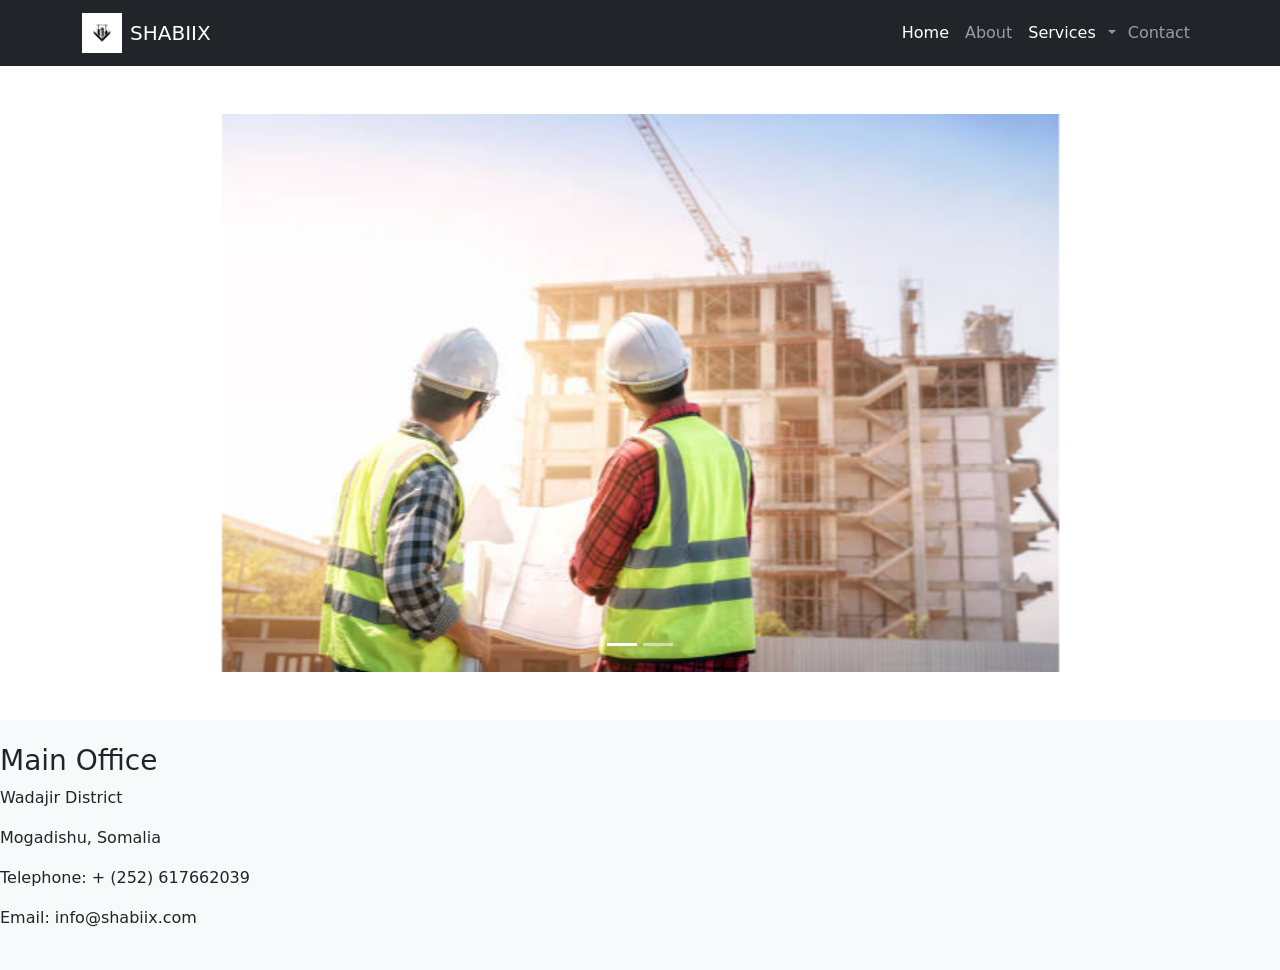
<file: new/index.html>
<!DOCTYPE html>
<html lang="en">
<head>
  <meta charset="UTF-8" />
  <meta name="viewport" content="width=device-width, initial-scale=1.0"/>
  <title>Home - SHABIIX</title>
  <link rel="icon" type="image/x-icon" href="images/shabiix.png">
  <link href="https://cdn.jsdelivr.net/npm/bootstrap@5.3.2/dist/css/bootstrap.min.css" rel="stylesheet" />
  <link rel="stylesheet" href="https://cdnjs.cloudflare.com/ajax/libs/font-awesome/6.5.0/css/all.min.css">
</head>
<body class="d-flex flex-column min-vh-100">

  <!-- Navbar -->
  <nav class="navbar navbar-expand-lg navbar-dark bg-dark">
    <div class="container">
      <a class="navbar-brand d-flex align-items-center" href="index.html">
        <img src="images/logo.jpg" alt="Shabiix Logo" width="40" class="me-2">
        <span>SHABIIX</span>
      </a>
      <button class="navbar-toggler" type="button" data-bs-toggle="collapse" data-bs-target="#navbarNav">
        <span class="navbar-toggler-icon"></span>
      </button>
      <div class="collapse navbar-collapse justify-content-end" id="navbarNav">
        <ul class="navbar-nav">
          <li class="nav-item"><a class="nav-link active" href="index.html">Home</a></li>
          <li class="nav-item"><a class="nav-link" href="about.html">About</a></li>
          <li class="nav-item dropdown d-flex align-items-center">
            <!-- Services Page Link -->
            <a class="nav-link active" href="services.html">Services</a>

            <!-- Dropdown Toggle Button -->
            <a class="nav-link dropdown-toggle px-1" href="#" id="servicesDropdown" role="button" data-bs-toggle="dropdown" aria-expanded="false"></a>

            <!-- Dropdown Menu -->
            <ul class="dropdown-menu" aria-labelledby="servicesDropdown">
              <li><a class="dropdown-item" href="project.html">Projects</a></li>
              <li><a class="dropdown-item" href="vision.html">Vision</a></li>
              <li><a class="dropdown-item" href="mission.html">Mission</a></li>
            </ul>
          </li>

          <li class="nav-item"><a class="nav-link" href="contact.html">Contact</a></li>
        </ul>
      </div>
    </div>
  </nav>

   <section class="container my-5">
    <div id="carouselExampleIndicators" class="carousel slide" data-bs-ride="carousel" data-bs-interval="2000">
      <div class="carousel-indicators">
        <button type="button" data-bs-target="#carouselExampleIndicators" data-bs-slide-to="0" class="active" aria-current="true" aria-label="Slide 1"></button>
        <button type="button" data-bs-target="#carouselExampleIndicators" data-bs-slide-to="1" aria-label="Slide 2"></button>
      </div>
      <div class="carousel-inner">
        <div class="carousel-item active">
           <img src="images/civil5.jpg" class="d-block w-75 mx-auto" alt="Slide 1">
        </div>
       
        <div class="carousel-item">
          <img src="images/civil6.jpg" class="d-block w-75 mx-auto" alt="Slide 2">
        </div>
      </div>
      <button class="carousel-control-prev" type="button" data-bs-target="#carouselExampleIndicators" data-bs-slide="prev">
        <span class="carousel-control-prev-icon" aria-hidden="true"></span>
        <span class="visually-hidden">Previous</span>
      </button>
      <button class="carousel-control-next" type="button" data-bs-target="#carouselExampleIndicators" data-bs-slide="next">
        <span class="carousel-control-next-icon" aria-hidden="true"></span>
        <span class="visually-hidden">Next</span>
      </button>
    </div>
  </section>

<!-- Footer -->
  <footer class="site-footer bg-light text-left py-4 mt-auto">
    <h3>Main Office</h3>
    <p>Wadajir District</p>
    <p>Mogadishu, Somalia</p>
    <p>Telephone: + (252) 617662039</p>
    <p>Email: info@shabiix.com</p>
  </footer>
  <!-- Bootstrap JS Bundle (includes Popper) -->
  <script src="https://cdn.jsdelivr.net/npm/bootstrap@5.3.2/dist/js/bootstrap.bundle.min.js"></script>
</body>
</html>
</file>
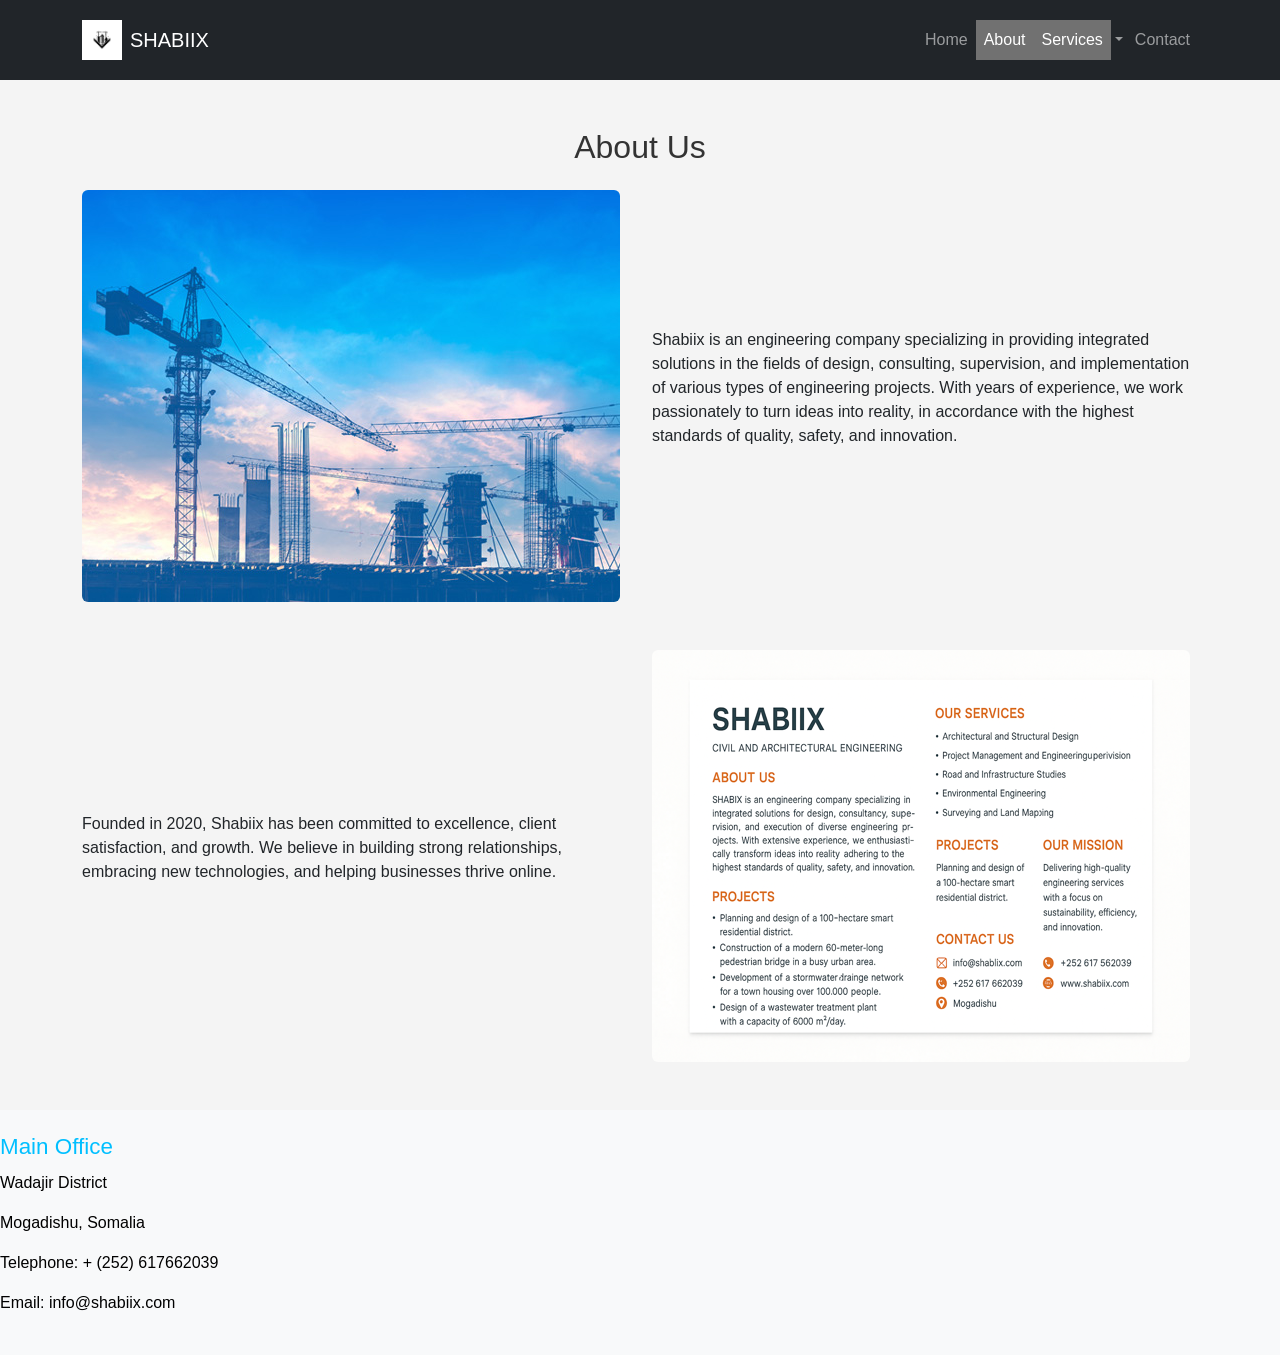
<file: new/about.html>
<!DOCTYPE html>
<html lang="en">
<head>
  <meta charset="UTF-8" />
  <meta name="viewport" content="width=device-width, initial-scale=1.0"/>
  <title>About Us - SHABIIX</title>
  <link rel="icon" type="image/x-icon" href="images/shabiix.png">

  <!-- ✅ Bootstrap CSS -->
  <link href="https://cdn.jsdelivr.net/npm/bootstrap@5.3.2/dist/css/bootstrap.min.css" rel="stylesheet" />

  <!-- Font Awesome -->
  <link rel="stylesheet" href="https://cdnjs.cloudflare.com/ajax/libs/font-awesome/6.5.0/css/all.min.css">

  <!-- Custom CSS -->
  <link rel="stylesheet" href="shabix.css" />
</head>
<body class="d-flex flex-column min-vh-100">

  <!-- ✅ Bootstrap Navbar -->
  <nav class="navbar navbar-expand-lg navbar-dark bg-dark">
    <div class="container">
      <a class="navbar-brand d-flex align-items-center" href="index.html">
        <img src="images/logo.jpg" alt="Shabiix Logo" width="40" class="me-2">
        <span>SHABIIX</span>
      </a>
      <button class="navbar-toggler" type="button" data-bs-toggle="collapse" data-bs-target="#navbarContent">
        <span class="navbar-toggler-icon"></span>
      </button>
      <div class="collapse navbar-collapse justify-content-end" id="navbarContent">
        <ul class="navbar-nav">
          <li class="nav-item"><a class="nav-link" href="index.html">Home</a></li>
          <li class="nav-item"><a class="nav-link active" href="about.html">About</a></li>
          <li class="nav-item dropdown d-flex align-items-center">
            <!-- Services Page Link -->
            <a class="nav-link active" href="services.html">Services</a>

            <!-- Dropdown Toggle Button -->
            <a class="nav-link dropdown-toggle px-1" href="#" id="servicesDropdown" role="button" data-bs-toggle="dropdown" aria-expanded="false"></a>

            <!-- Dropdown Menu -->
            <ul class="dropdown-menu" aria-labelledby="servicesDropdown">
              <li><a class="dropdown-item" href="project.html">Projects</a></li>
              <li><a class="dropdown-item" href="vision.html">Vision</a></li>
              <li><a class="dropdown-item" href="mission.html">Mission</a></li>
            </ul>
          </li>

        <li class="nav-item"><a class="nav-link" href="contact.html">Contact</a></li>
        </ul>
      </div>
    </div>
  </nav>

  <!-- ✅ About Section -->
  <section class="container my-5">
    <h2 class="text-center mb-4">About Us</h2>

    <div class="row align-items-center mb-5">
      <div class="col-md-6">
        <img src="images/hakkimizda.jpg" alt="Team working" class="img-fluid rounded">
      </div>
      <div class="col-md-6">
        <p>Shabiix is an engineering company specializing in providing integrated solutions in the fields of design,
          consulting, supervision, and implementation of various types of engineering projects. With years of experience, 
          we work passionately to turn ideas into reality, in accordance with the highest standards of quality, safety,
          and innovation.</p>
      </div>
    </div>

    <div class="row align-items-center">
      <div class="col-md-6 order-md-2">
        <img src="images/civil7_resized_538x412.png" alt="Office culture" class="img-fluid rounded">
      </div>
      <div class="col-md-6 order-md-1">
        <p>
          Founded in 2020, Shabiix has been committed to excellence, client satisfaction, and growth.
          We believe in building strong relationships, embracing new technologies, and helping businesses thrive online.
        </p>
      </div>
    </div>
  </section>

<!-- Footer -->
  <footer class="site-footer bg-light text-left py-4 mt-auto">
    <h3>Main Office</h3>
    <p>Wadajir District</p>
    <p>Mogadishu, Somalia</p>
    <p>Telephone: + (252) 617662039</p>
    <p>Email: info@shabiix.com</p>
  </footer>
  <!-- ✅ Bootstrap JS -->
  <script src="https://cdn.jsdelivr.net/npm/bootstrap@5.3.2/dist/js/bootstrap.bundle.min.js"></script>
</body>
</html>
</file>
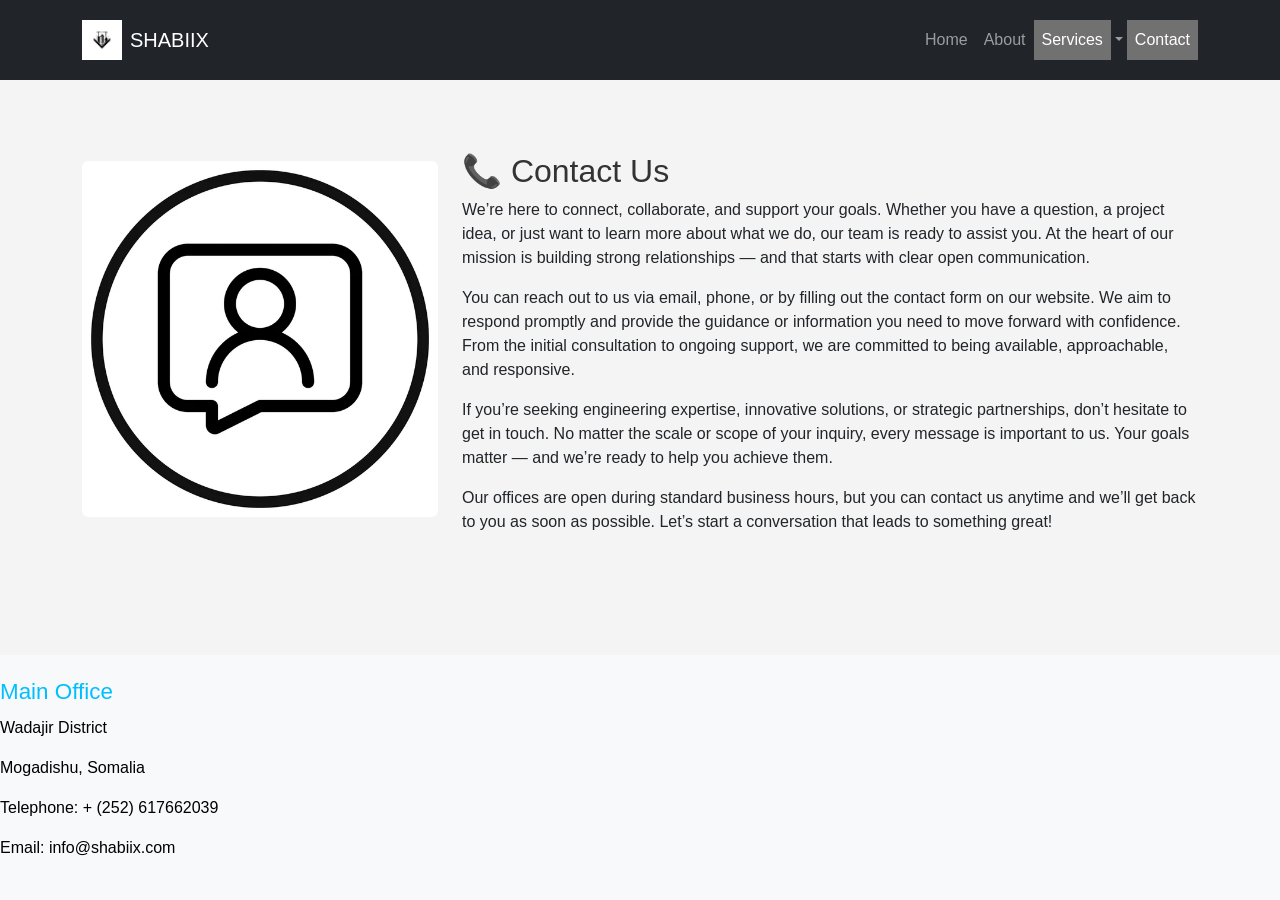
<file: new/contact.html>
<!DOCTYPE html>
<html lang="en">
<head>
  <meta charset="UTF-8" />
  <meta name="viewport" content="width=device-width, initial-scale=1.0"/>
  <title>Contact - SHABIIX</title>
  <link rel="icon" type="image/x-icon" href="images/shabiix.png">

  <!-- ✅ Bootstrap CSS -->
  <link href="https://cdn.jsdelivr.net/npm/bootstrap@5.3.2/dist/css/bootstrap.min.css" rel="stylesheet" />

  <!-- Font Awesome -->
  <link rel="stylesheet" href="https://cdnjs.cloudflare.com/ajax/libs/font-awesome/6.5.0/css/all.min.css">

  <!-- Custom CSS -->
  <link rel="stylesheet" href="shabix.css" />
</head>
<body class="d-flex flex-column min-vh-100">

  <!-- ✅ Bootstrap Navbar -->
  <nav class="navbar navbar-expand-lg navbar-dark bg-dark">
    <div class="container">
      <a class="navbar-brand d-flex align-items-center" href="index.html">
        <img src="images/logo.jpg" alt="Shabiix Logo" width="40" class="me-2">
        <span>SHABIIX</span>
      </a>
      <button class="navbar-toggler" type="button" data-bs-toggle="collapse" data-bs-target="#navbarContent">
        <span class="navbar-toggler-icon"></span>
      </button>
      <div class="collapse navbar-collapse justify-content-end" id="navbarContent">
        <ul class="navbar-nav">
          <li class="nav-item"><a class="nav-link" href="index.html">Home</a></li>
          <li class="nav-item"><a class="nav-link" href="about.html">About</a></li>

          <li class="nav-item dropdown d-flex align-items-center">
            <!-- Services Page Link -->
            <a class="nav-link active" href="services.html">Services</a>

            <!-- Dropdown Toggle Button -->
            <a class="nav-link dropdown-toggle px-1" href="#" id="servicesDropdown" role="button" data-bs-toggle="dropdown" aria-expanded="false"></a>

            <!-- Dropdown Menu -->
            <ul class="dropdown-menu" aria-labelledby="servicesDropdown">
              <li><a class="dropdown-item" href="project.html">Projects</a></li>
              <li><a class="dropdown-item" href="vision.html">Vision</a></li>
              <li><a class="dropdown-item" href="mission.html">Mission</a></li>
            </ul>
          </li>

          <li class="nav-item"><a class="nav-link active" href="contact.html">Contact</a></li>
        </ul>
      </div>
    </div>
  </nav>

  <!-- ✅ Contact Section -->
  <section class="container my-5">
    <div class="row align-items-center">
       <div class="col-md-4">
      <img src="images/contact.webp" alt="Contact Image" class="img-fluid rounded">
      
    </div>
      <div class="col-md-8">
        <h2 class="mt-4">📞 Contact Us</h2>
        <p>
          We’re here to connect, collaborate, and support your goals. Whether you have a question, a project idea,
          or just want to learn more about what we do, our team is ready to assist you. At the heart of our mission 
          is building strong relationships — and that starts with clear open communication.
        </p>
        <p>
          You can reach out to us via email, phone, or by filling out the contact form on our website.
          We aim to respond promptly and provide the guidance or information you need to move forward with confidence.
          From the initial consultation to ongoing support, we are committed to being available, approachable, and responsive.
        </p>
        <p>
          If you’re seeking engineering expertise, innovative solutions, or strategic partnerships, don’t hesitate to get in touch. 
          No matter the scale or scope of your inquiry, every message is important to us. Your goals matter — and we’re ready to help you achieve them.
        </p>
        <p>
          Our offices are open during standard business hours, but you can contact us anytime and we’ll get back to you as soon as possible. 
          Let’s start a conversation that leads to something great!
        </p>
      </div>
    </div>
  </section>

 <!-- Footer -->
  <footer class="site-footer bg-light text-left py-4 mt-auto">
    <h3>Main Office</h3>
    <p>Wadajir District</p>
    <p>Mogadishu, Somalia</p>
    <p>Telephone: + (252) 617662039</p>
    <p>Email: info@shabiix.com</p>
  </footer>

  <!-- ✅ Bootstrap JS -->
  <script src="https://cdn.jsdelivr.net/npm/bootstrap@5.3.2/dist/js/bootstrap.bundle.min.js"></script>
</body>
</html>
</file>
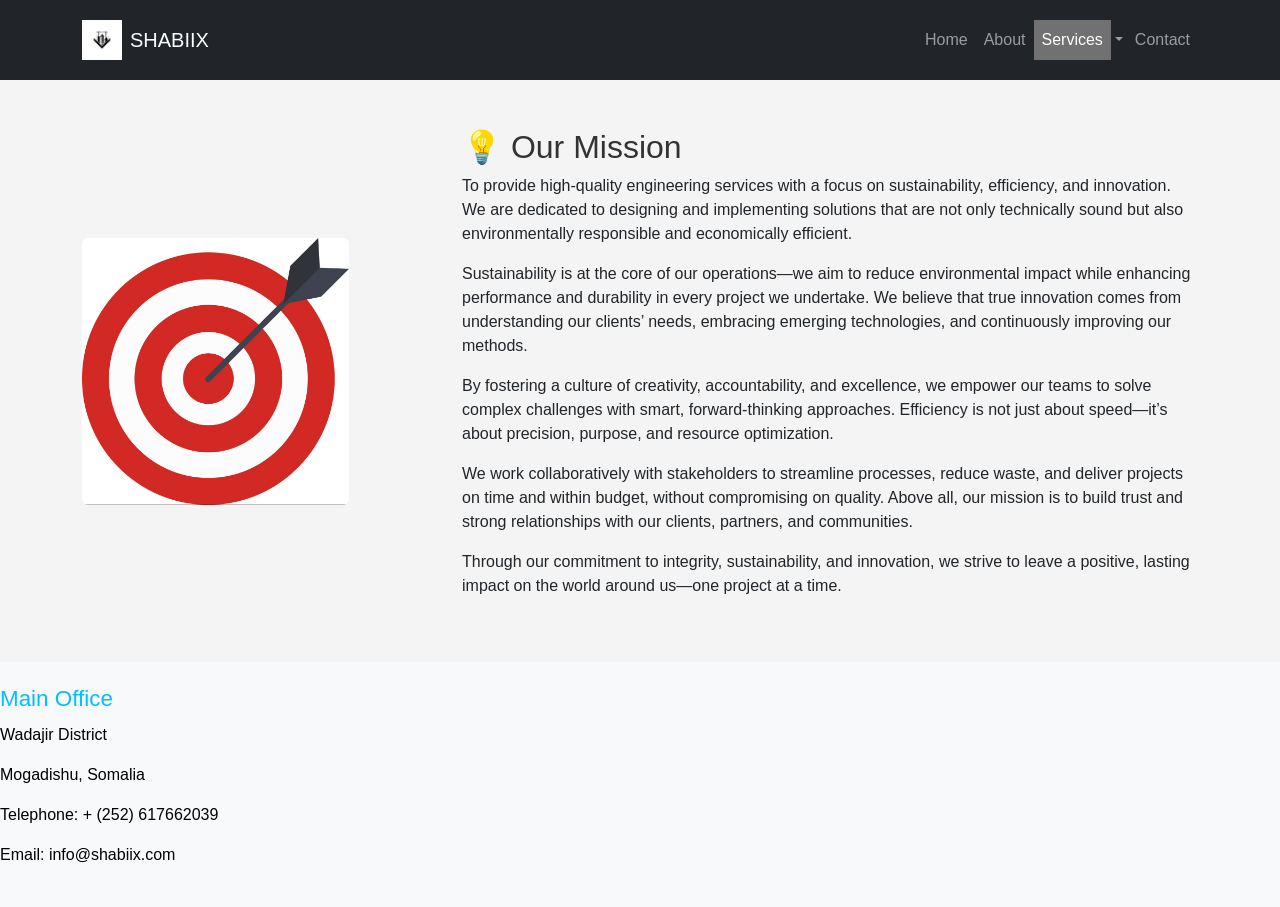
<file: new/mission.html>
<!DOCTYPE html>
<html lang="en">
<head>
  <meta charset="UTF-8" />
  <meta name="viewport" content="width=device-width, initial-scale=1.0"/>
  <title>Mission - SHABIIX</title>
  <link rel="icon" type="image/x-icon" href="images/shabiix.png">

  <!-- ✅ Bootstrap CSS -->
  <link href="https://cdn.jsdelivr.net/npm/bootstrap@5.3.2/dist/css/bootstrap.min.css" rel="stylesheet" />

  <!-- Font Awesome -->
  <link rel="stylesheet" href="https://cdnjs.cloudflare.com/ajax/libs/font-awesome/6.5.0/css/all.min.css">

  <!-- Custom CSS -->
  <link rel="stylesheet" href="shabix.css" />
</head>
<body class="d-flex flex-column min-vh-100">

  <!-- ✅ Bootstrap Navbar -->
  <nav class="navbar navbar-expand-lg navbar-dark bg-dark">
    <div class="container">
      <a class="navbar-brand d-flex align-items-center" href="index.html">
        <img src="images/logo.jpg" alt="Shabiix Logo" width="40" class="me-2">
        <span>SHABIIX</span>
      </a>
      <button class="navbar-toggler" type="button" data-bs-toggle="collapse" data-bs-target="#navbarContent">
        <span class="navbar-toggler-icon"></span>
      </button>
      <div class="collapse navbar-collapse justify-content-end" id="navbarContent">
        <ul class="navbar-nav">
          <li class="nav-item"><a class="nav-link" href="index.html">Home</a></li>
          <li class="nav-item"><a class="nav-link" href="about.html">About</a></li>
          <li class="nav-item dropdown d-flex align-items-center">
            <!-- Services Page Link -->
            <a class="nav-link active" href="services.html">Services</a>

            <!-- Dropdown Toggle Button -->
            <a class="nav-link dropdown-toggle px-1" href="#" id="servicesDropdown" role="button" data-bs-toggle="dropdown" aria-expanded="false"></a>

            <!-- Dropdown Menu -->
            <ul class="dropdown-menu" aria-labelledby="servicesDropdown">
              <li><a class="dropdown-item" href="project.html">Projects</a></li>
              <li><a class="dropdown-item" href="vision.html">Vision</a></li>
              <li><a class="dropdown-item" href="mission.html">Mission</a></li>
            </ul>
          </li>

          <li class="nav-item"><a class="nav-link" href="contact.html">Contact</a></li>
        </ul>
      </div>
    </div>
  </nav>

    <!-- Mission Section -->
  <section class="container my-5">
    <div class="row align-items-center">
      <div class="col-md-4">
        <img src="images/vision.jpg" alt="Mission Image" class="img-fluid rounded w-75">
      </div>
      <div class="col-md-8">
        <h2>💡  Our Mission</h2>
        <p>
          To provide high-quality engineering services with a focus on sustainability, efficiency, and innovation. 
          We are dedicated to designing and implementing solutions that are not only technically sound but also 
          environmentally responsible and economically efficient.
        </p>
        <p>
          Sustainability is at the core of our operations—we aim to reduce environmental impact while enhancing performance 
          and durability in every project we undertake. We believe that true innovation comes from understanding our clients’ 
          needs, embracing emerging technologies, and continuously improving our methods.
        </p>
        <p>
          By fostering a culture of creativity, accountability, and excellence, we empower our teams to solve complex challenges 
          with smart, forward-thinking approaches. Efficiency is not just about speed—it’s about precision, purpose, and resource 
          optimization.
        </p>
        <p>
          We work collaboratively with stakeholders to streamline processes, reduce waste, and deliver projects on time and 
          within budget, without compromising on quality. Above all, our mission is to build trust and strong relationships with 
          our clients, partners, and communities.
        </p>
        <p>
          Through our commitment to integrity, sustainability, and innovation, we strive to leave a positive, lasting impact 
          on the world around us—one project at a time.
        </p>
      </div>
    </div>
  </section>

 <!-- Footer -->
  <footer class="site-footer bg-light text-left py-4 mt-auto">
    <h3>Main Office</h3>
    <p>Wadajir District</p>
    <p>Mogadishu, Somalia</p>
    <p>Telephone: + (252) 617662039</p>
    <p>Email: info@shabiix.com</p>
  </footer>
  <!-- ✅ Bootstrap JS -->
  <script src="https://cdn.jsdelivr.net/npm/bootstrap@5.3.2/dist/js/bootstrap.bundle.min.js"></script>
</body>
</html>
</file>
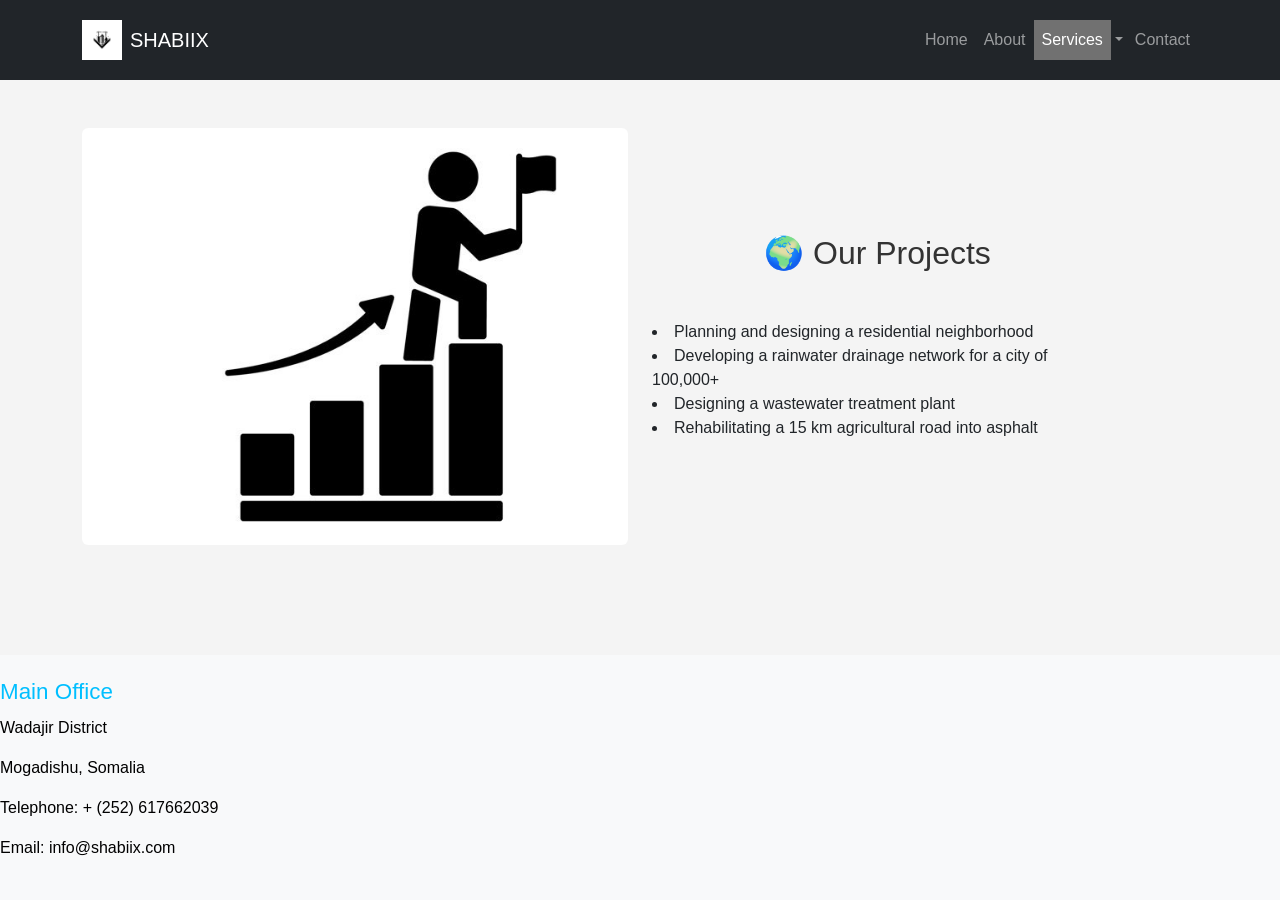
<file: new/project.html>
<!DOCTYPE html>
<html lang="en">
<head>
  <meta charset="UTF-8" />
  <meta name="viewport" content="width=device-width, initial-scale=1.0"/>
  <title>Our Projects - SHABIIX</title>
  <link rel="icon" type="image/x-icon" href="images/shabiix.png">

  <!-- ✅ Bootstrap CSS -->
  <link href="https://cdn.jsdelivr.net/npm/bootstrap@5.3.2/dist/css/bootstrap.min.css" rel="stylesheet" />

  <!-- Font Awesome -->
  <link rel="stylesheet" href="https://cdnjs.cloudflare.com/ajax/libs/font-awesome/6.5.0/css/all.min.css">

  <!-- Custom CSS -->
  <link rel="stylesheet" href="shabix.css" />
</head>
<body class="d-flex flex-column min-vh-100">

  <!-- ✅ Navbar -->
  <nav class="navbar navbar-expand-lg navbar-dark bg-dark">
    <div class="container">
      <a class="navbar-brand d-flex align-items-center" href="index.html">
        <img src="images/logo.jpg" alt="Shabiix Logo" width="40" class="me-2">
        <span>SHABIIX</span>
      </a>
      <button class="navbar-toggler" type="button" data-bs-toggle="collapse" data-bs-target="#navbarContent">
        <span class="navbar-toggler-icon"></span>
      </button>

      <div class="collapse navbar-collapse justify-content-end" id="navbarContent">
        <ul class="navbar-nav">
          <li class="nav-item"><a class="nav-link" href="index.html">Home</a></li>
          <li class="nav-item"><a class="nav-link" href="about.html">About</a></li>
          <li class="nav-item dropdown d-flex align-items-center">
            <!-- Services Page Link -->
            <a class="nav-link active" href="services.html">Services</a>

            <!-- Dropdown Toggle Button -->
            <a class="nav-link dropdown-toggle px-1" href="#" id="servicesDropdown" role="button" data-bs-toggle="dropdown" aria-expanded="false"></a>

            <!-- Dropdown Menu -->
            <ul class="dropdown-menu" aria-labelledby="servicesDropdown">
              <li><a class="dropdown-item" href="project.html">Projects</a></li>
              <li><a class="dropdown-item" href="vision.html">Vision</a></li>
              <li><a class="dropdown-item" href="mission.html">Mission</a></li>
            </ul>
          </li>

           <li class="nav-item"><a class="nav-link" href="contact.html">Contact</a></li>
        </ul>
      </div>
    </div>
  </nav>

  <!-- ✅ Project Section -->
  <section class="container my-5">

    <div class="row align-items-center">
      <div class="col-md-6">
        <img src="images/project.jpg" alt="Project Image" class="img-fluid rounded">
        
      </div>
      <div class="col-md-5">
            <ul">
            <h2 class="text-center mb-5">🌍 Our Projects</h2>
          <li>Planning and designing a residential neighborhood</li>
          <li> Developing a rainwater drainage network for a city of 100,000+</li>
          <li> Designing a wastewater treatment plant</li>
          <li>Rehabilitating a 15 km agricultural road into asphalt</li>
        </ul>
      </div>
    </div>
  </section>

 <!-- Footer -->
  <footer class="site-footer bg-light text-left py-4 mt-auto">
    <h3>Main Office</h3>
    <p>Wadajir District</p>
    <p>Mogadishu, Somalia</p>
    <p>Telephone: + (252) 617662039</p>
    <p>Email: info@shabiix.com</p>
  </footer>

  <!-- ✅ Bootstrap JS -->
  <script src="https://cdn.jsdelivr.net/npm/bootstrap@5.3.2/dist/js/bootstrap.bundle.min.js"></script>
</body>
</html>
</file>
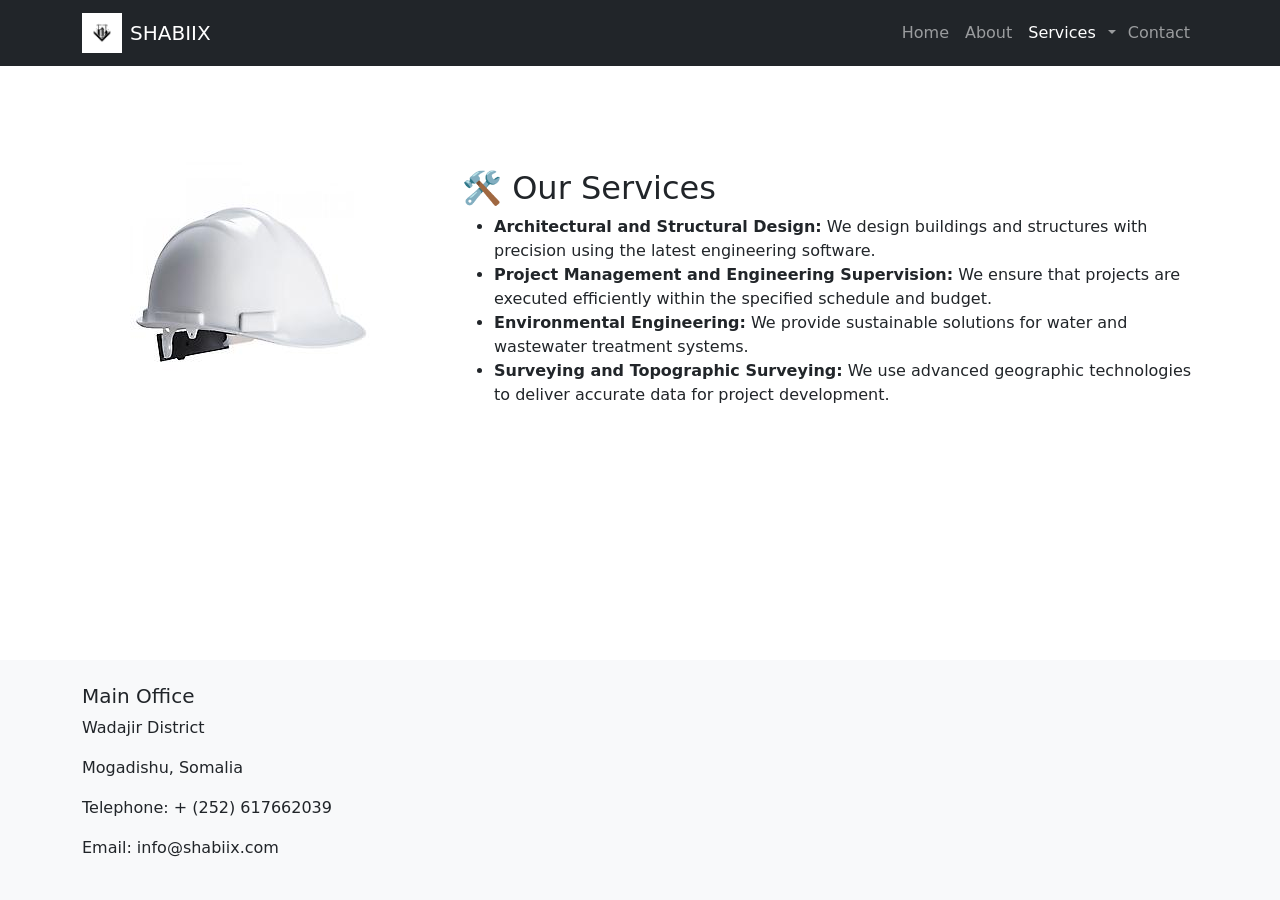
<file: new/services.html>
<!DOCTYPE html>
<html lang="en">
<head>
  <meta charset="UTF-8" />
  <meta name="viewport" content="width=device-width, initial-scale=1.0"/>
  <title>Our Services - SHABIIX</title>
  <link rel="icon" type="image/x-icon" href="images/shabiix.png">

  <!-- Bootstrap CSS -->
  <link href="https://cdn.jsdelivr.net/npm/bootstrap@5.3.2/dist/css/bootstrap.min.css" rel="stylesheet" />
  <link rel="stylesheet" href="https://cdnjs.cloudflare.com/ajax/libs/font-awesome/6.5.0/css/all.min.css">
</head>
<body class="d-flex flex-column min-vh-100">

  <!-- Navbar -->
  <nav class="navbar navbar-expand-lg navbar-dark bg-dark">
    <div class="container">
      <a class="navbar-brand d-flex align-items-center" href="index.html">
        <img src="images/logo.jpg" alt="Shabiix Logo" width="40" class="me-2">
        <span>SHABIIX</span>
      </a>
      <button class="navbar-toggler" type="button" data-bs-toggle="collapse" data-bs-target="#navbarContent">
        <span class="navbar-toggler-icon"></span>
      </button>
      <div class="collapse navbar-collapse justify-content-end" id="navbarContent">
        <ul class="navbar-nav">
          <li class="nav-item"><a class="nav-link" href="index.html">Home</a></li>
          <li class="nav-item"><a class="nav-link" href="about.html">About</a></li>
          <li class="nav-item dropdown d-flex align-items-center">
            <!-- Services Page Link -->
            <a class="nav-link active" href="services.html">Services</a>

            <!-- Dropdown Toggle Button -->
            <a class="nav-link dropdown-toggle px-1" href="#" id="servicesDropdown" role="button" data-bs-toggle="dropdown" aria-expanded="false"></a>

            <!-- Dropdown Menu -->
            <ul class="dropdown-menu" aria-labelledby="servicesDropdown">
              <li><a class="dropdown-item" href="project.html">Projects</a></li>
              <li><a class="dropdown-item" href="vision.html">Vision</a></li>
              <li><a class="dropdown-item" href="mission.html">Mission</a></li>
            </ul>
          </li>

          <li class="nav-item"><a class="nav-link" href="contact.html">Contact</a></li>
        </ul>
      </div>
    </div>      

  </nav>

  <!-- Services Section -->
  <section class="container my-5">
    <div class="row align-items-center">
      <div class="col-md-4">
        <img src="images/serv.jpg" alt="Mission Image" class="img-fluid rounded">
      </div>
      <div class="col-md-8">
        <h2 class="mt-4">🛠️ Our Services</h2>
        <ul>
          <li><strong>Architectural and Structural Design:</strong> We design buildings and structures with precision using the latest engineering software.</li>
          <li><strong>Project Management and Engineering Supervision:</strong> We ensure that projects are executed efficiently within the specified schedule and budget.</li>
          <li><strong>Environmental Engineering:</strong> We provide sustainable solutions for water and wastewater treatment systems.</li>
          <li><strong>Surveying and Topographic Surveying:</strong> We use advanced geographic technologies to deliver accurate data for project development.</li>
        </ul>
      </div>
    </div>
  </section>

  <!-- Footer -->
  <footer class="site-footer bg-light text-left py-4 mt-auto">
    <div class="container">
      <h5>Main Office</h5>
      <p>Wadajir District</p>
      <p>Mogadishu, Somalia</p>
      <p>Telephone: + (252) 617662039</p>
      <p>Email: info@shabiix.com</p>
    </div>
  </footer>

  <!-- Bootstrap JS -->
  <script src="https://cdn.jsdelivr.net/npm/bootstrap@5.3.2/dist/js/bootstrap.bundle.min.js"></script>
</body>
</html>
</file>
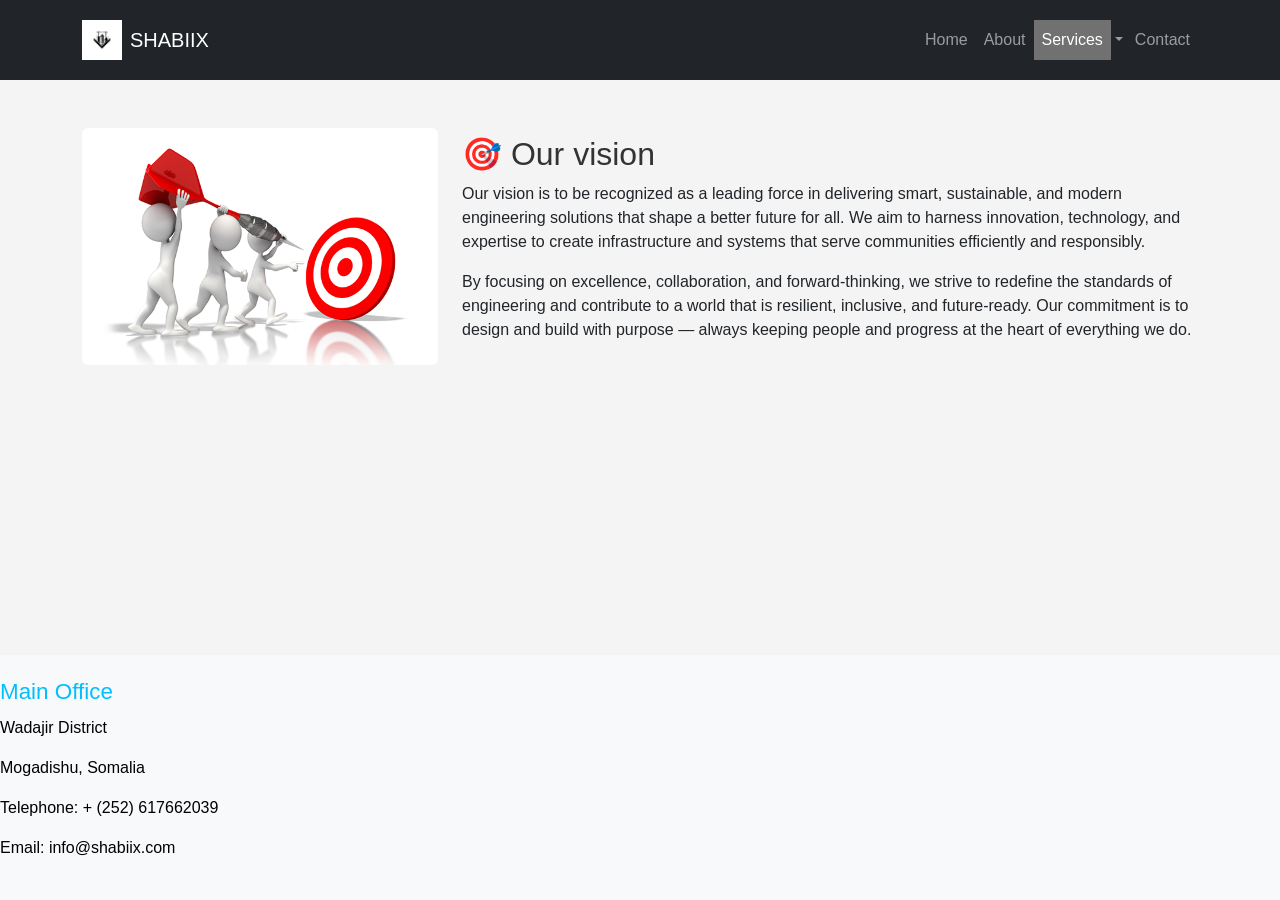
<file: new/vision.html>
<!DOCTYPE html>
<html lang="en">
<head>
  <meta charset="UTF-8" />
  <meta name="viewport" content="width=device-width, initial-scale=1.0"/>
  <title>Vision - SHABIIX</title>
  <link rel="icon" type="image/x-icon" href="images/shabiix.png">

  <!-- ✅ Bootstrap CSS -->
  <link href="https://cdn.jsdelivr.net/npm/bootstrap@5.3.2/dist/css/bootstrap.min.css" rel="stylesheet" />

  <!-- Font Awesome -->
  <link rel="stylesheet" href="https://cdnjs.cloudflare.com/ajax/libs/font-awesome/6.5.0/css/all.min.css">

  <!-- Custom CSS -->
  <link rel="stylesheet" href="shabix.css" />
</head>
<body class="d-flex flex-column min-vh-100">

  <!-- ✅ Bootstrap Navbar -->
  <nav class="navbar navbar-expand-lg navbar-dark bg-dark">
    <div class="container">
      <a class="navbar-brand d-flex align-items-center" href="index.html">
        <img src="images/logo.jpg" alt="Shabiix Logo" width="40" class="me-2">
        <span>SHABIIX</span>
      </a>
      <button class="navbar-toggler" type="button" data-bs-toggle="collapse" data-bs-target="#navbarContent">
        <span class="navbar-toggler-icon"></span>
      </button>
      <div class="collapse navbar-collapse justify-content-end" id="navbarContent">
        <ul class="navbar-nav">
          <li class="nav-item"><a class="nav-link" href="index.html">Home</a></li>
          <li class="nav-item"><a class="nav-link" href="about.html">About</a></li>
          <li class="nav-item dropdown d-flex align-items-center">
            <!-- Services Page Link -->
            <a class="nav-link active" href="services.html">Services</a>

            <!-- Dropdown Toggle Button -->
            <a class="nav-link dropdown-toggle px-1" href="#" id="servicesDropdown" role="button" data-bs-toggle="dropdown" aria-expanded="false"></a>

            <!-- Dropdown Menu -->
            <ul class="dropdown-menu" aria-labelledby="servicesDropdown">
              <li><a class="dropdown-item" href="project.html">Projects</a></li>
              <li><a class="dropdown-item" href="vision.html">Vision</a></li>
              <li><a class="dropdown-item" href="mission.html">Mission</a></li>
            </ul>
          </li>


          <li class="nav-item"><a class="nav-link" href="contact.html">Contact</a></li>
        </ul>
      </div>
    </div>
  </nav>

  <!-- ✅ Vision Section -->
 <section class="container my-5">
    <div class="row align-items-center">
      <div class="col-md-4">
        <img src="images/Missao-7 Vision.png" alt="Mission Image" class="img-fluid rounded">
      </div>
      <div class="col-md-8">
        <h2>🎯 Our vision</h2>
        <p>
          Our vision is to be recognized as a leading force in delivering smart, sustainable, and modern engineering 
          solutions that shape a better future for all. We aim to harness innovation, technology, and expertise to 
          create infrastructure and systems that serve communities efficiently and responsibly.
        </p>
        <p>
          By focusing on excellence, collaboration, and forward-thinking, we strive to redefine the standards of engineering 
          and contribute to a world that is resilient, inclusive, and future-ready. Our commitment is to design and build 
          with purpose — always keeping people and progress at the heart of everything we do.
        </p>
       </div>
    </div>
  </section>

<!-- Footer -->
  <footer class="site-footer bg-light text-left py-4 mt-auto">
    <h3>Main Office</h3>
    <p>Wadajir District</p>
    <p>Mogadishu, Somalia</p>
    <p>Telephone: + (252) 617662039</p>
    <p>Email: info@shabiix.com</p>
  </footer>

  <!-- ✅ Bootstrap JS -->
  <script src="https://cdn.jsdelivr.net/npm/bootstrap@5.3.2/dist/js/bootstrap.bundle.min.js"></script>
</body>
</html>
</file>
<file: new/shabix.css>
/* General Reset */
body {
    margin: 0;
    padding: 0;
    font-family: Arial, sans-serif;
    background-color: #f4f4f4;
}

/* Navbar Styling */
.navbar {
    background-color: #00641b;
    padding: 15px;
    display: flex; /* Use Flexbox to align items horizontally */
    align-items: center; /* Center vertically within navbar */
}
.logo {
    display: flex;
    align-items: center;
    margin-right: 50px;
}

.logo-img {
    width: 50px; /* Adjust logo size */
    height: auto;
    margin-right: 10px;
    transition: transform 0.3s ease; /* Logo scaling effect */
}


.logo-text {
    font-size: 40px;
    font-weight: bold;
    color: white;
    transition: color 0.3s ease;
}


/* Hover effect for the logo name (Shabiix) */
.logo:hover .logo-text {
    color: #ff9900; /* Change color when hovering over the logo */
}
.nav-list {
    list-style-type: none;
    margin: 0;
    padding: 0;
    display: flex; /* Arrange navbar items horizontally */
    justify-content: center;
}

.nav-list li {
    margin: 0 20px; /* Space between navbar items */
}

.nav-list a {
    color: rgb(0, 0, 0);
    text-decoration: none;
    padding: 10px 20px;
      position: relative;
    transition: background-color 0.3s ease;
}

/* Hover effect on navbar links */
.nav-list a:hover {
    background-color: #575757;
}

/* Add underline effect to navbar links on hover */
.nav-list a:hover::after {
    content: "";
    position: absolute;
    width: 100%;
    height: 2px;
    background-color: white;
    bottom: 0;
    left: 0;
}



/* Dropdown Styling */
.dropdown {
    position: relative;
    display: inline-block;
}

.dropdown-content {
   display: none;
  position: absolute;
  background-color: #ffffff;
  min-width: 160px;
  box-shadow: 0px 8px 16px 0px rgba(0,0,0,0.2);
  z-index: 1;
  
}

.dropdown:hover .dropdown-content {
    display: block;
}

.dropdown-content a {
    color: rgb(0, 0, 0);
    padding: 12px 16px;
    text-decoration: none;
     display: block;
}

.dropdown-content a:hover {
    background-color: #ffffff;
}

/* Content Section for each page */
.content-section {
    padding: 20px;
    text-align: center;
    margin-top: 20px;
}


h2 {
    color: #333;
}
.p {
    font-size: 18px; 
    font-family: Tahoma, sans-serif;
    color: #666; 
    line-height: 1.8; 
    max-width: 800px; 
    margin: 0 auto; 
    padding: 10px 20px; 
    text-align: justify; 
}
.show {display: block;}

.slideshow-container {
  max-width: 1000px;
  position: relative;
  margin: auto;
  width: 1000px;
  
}
.dot {
  height: 15px;
  width: 15px;
  margin: auto;
  background-color: #bbb;
  border-radius: 50%;
  display: inline-block;
  transition: background-color 0.6s ease;
 
}

.active {
  background-color: #717171;
}


.fade {
  animation-name: fade;
  animation-duration: 1.5s;
}
.about-container {
  width: 80%;
  margin: 40px auto;
  font-family: Arial, sans-serif;
  overflow: hidden; /* Clear floats */
}


.about-img {
  float: left;
  width: 350px;
  height: auto;
  margin-right: 30px;  
  margin-bottom: 20px;
  border-radius: 8px;
}

.about-container p {
  font-size: 18px;
  line-height: 1.6;
  color: #333;
  text-align: justify;
}
.services-container, .project-container, .vision-container, .mision-container {
  width: 80%;
  margin: 40px auto;
  font-family: Arial, sans-serif;
  overflow: hidden; /* To contain the floated image */
}

.services-img, .project-img, .vision-img,  .contact-img   {
  float: left;
  width: 250px;
  margin-right: 15px;
  border-radius: 8px;
}
.mission-img {
  float: left;
  width: 250px;
  margin-right: 20px;
  border-radius: 8px;
}

.services-container p  {
  font-size: 18px;
  line-height: 1.6;
  color: #333;
  text-align: justify;
}

.services-icon, .project-icon, .vision-icon, .mission-icon, .contact-icon {
  color: #ff9900;
  font-size: 20px;
  margin-right: 10px;
}
.project-container p  {
  font-size: 18px; 
  line-height: 1.6;
  color: #333;
  text-align: justify;
}

.vision-container p  {
  font-size: 18px;
  line-height: 1.6;
  color: #333;
  text-align: justify;
}

.mission-container p  {
  font-size: 18px;
  line-height: 1.6;
  color: #333;
  text-align: justify;
}
.contact-container p  {
  font-size: 18px;
  line-height: 1.6;
  color: #333;
  text-align: justify;
}




/* Body Styling for individual pages */
.page-container {
    width: 80%; /* You can adjust this value based on your design */
    margin: 0 auto;
}
.page-content::after {
  content: "";
  display: table;
  clear: both;
}

html, body {
  height: 100%;
  margin: 0;
  padding: 0;
}
body {
  display: flex;
  flex-direction: column;
  min-height: 100vh;  /* full viewport height */
}

.page-content, .home-container, .service-content, .about-content, .contact-content {
  flex: 1;  /* take up available space */
}

.site-footer {
  background-color: #ffffff;
  color: #ffffff;
  text-align: left;

}






/* Footer heading */
.site-footer h2, h3 {
  font-size: 1.4rem;
  margin-bottom: 10px;
  color: #00bfff;
  text-align: left;
}

/* Footer paragraph */
.site-footer p {
  font-size: 1rem;
  color: #000000;
  text-align: left;
  
}
</file>
